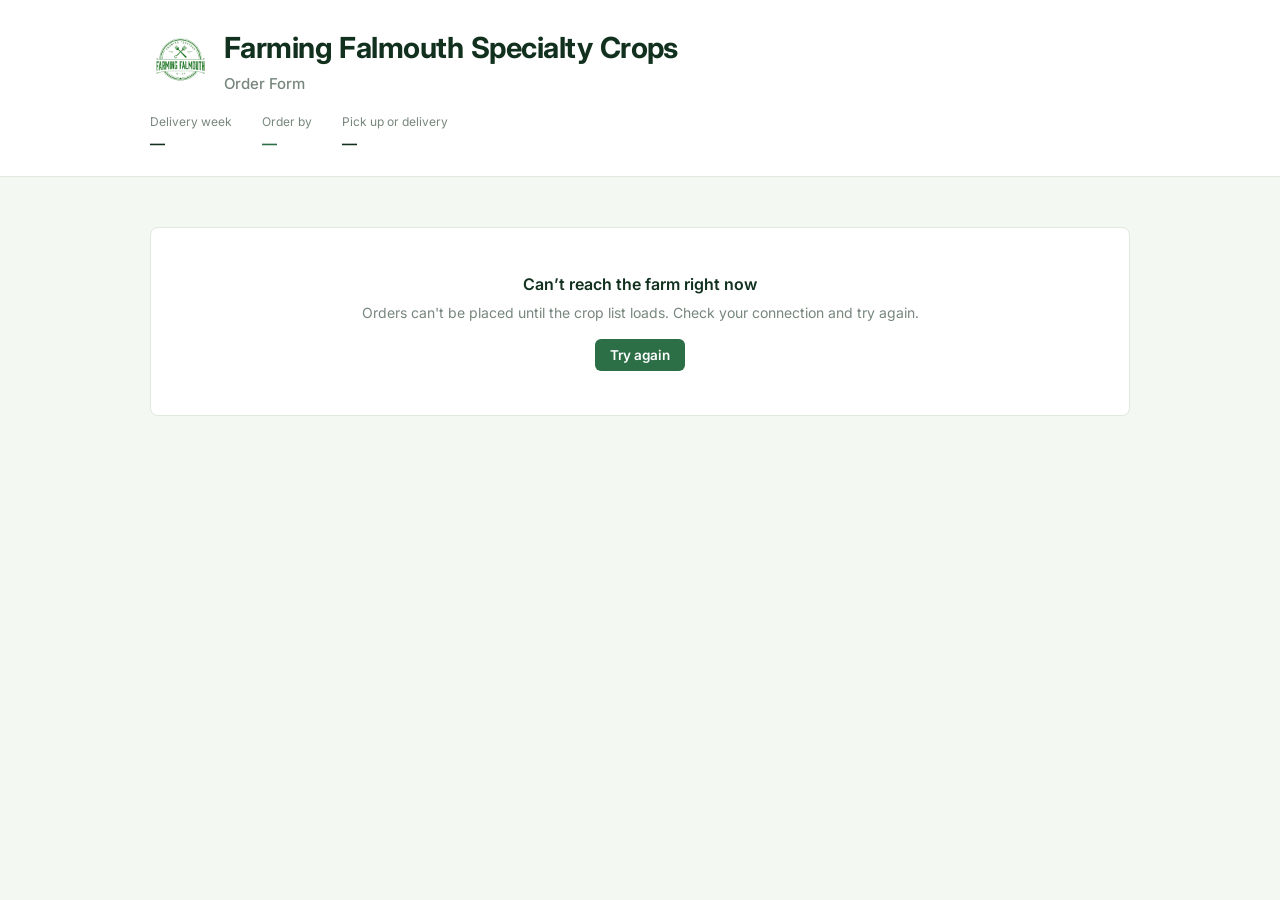
<file: index.html>
<!DOCTYPE html>
<html lang="en">
<head>
<meta charset="utf-8">
<meta name="viewport" content="width=device-width, initial-scale=1">
<title>Order Form — Farming Falmouth Specialty Crops</title>
<link rel="preconnect" href="https://fonts.googleapis.com">
<link rel="preconnect" href="https://fonts.gstatic.com" crossorigin>
<link href="https://fonts.googleapis.com/css2?family=Inter:wght@400;500;600;700&display=swap" rel="stylesheet">
<link rel="icon" type="image/png" href="public/favicon.png">
<link rel="stylesheet" href="assets/app.css">
</head>
<body>
<header class="top">
  <div class="in">
    <div class="brand">
      <img src="public/FF-logo.png" alt="" class="logo">
      <div><h1>Farming Falmouth Specialty Crops</h1><p class="page-sub">Order Form</p></div>
    </div>
    <div class="dates">
      <div class="date"><span class="lab">Delivery week</span><b id="dWeek">&mdash;</b></div>
      <div class="date flag"><span class="lab" id="labOrder">Order by</span><b id="dOrder">&mdash;</b></div>
      <div class="date"><span class="lab" id="labDeliver">Pick up or delivery</span><b id="dDeliver">&mdash;</b></div>
    </div>
  </div>
</header>
<main id="view"><div class="empty">Loading this week&rsquo;s list&hellip;</div></main>
<script>const MODE = "restaurant";</script>
<script src="assets/config.js"></script>
<script src="assets/app.js"></script>
</body>
</html>
</file>
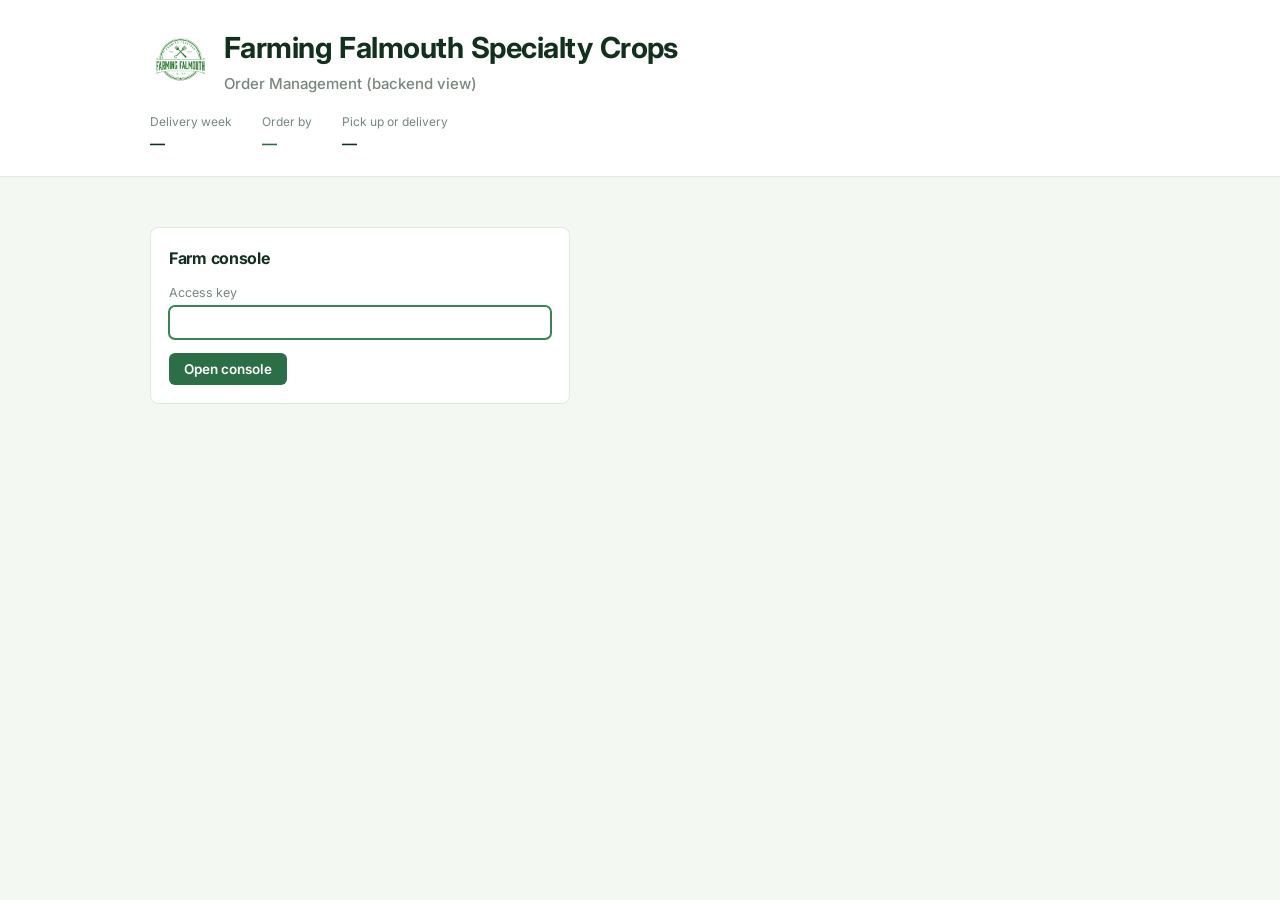
<file: admin.html>
<!DOCTYPE html>
<html lang="en">
<head>
<meta charset="utf-8">
<meta name="viewport" content="width=device-width, initial-scale=1">
<title>Order Management — Farming Falmouth Specialty Crops</title>
<link rel="preconnect" href="https://fonts.googleapis.com">
<link rel="preconnect" href="https://fonts.gstatic.com" crossorigin>
<link href="https://fonts.googleapis.com/css2?family=Inter:wght@400;500;600;700&display=swap" rel="stylesheet">
<link rel="icon" type="image/png" href="public/favicon.png">
<link rel="stylesheet" href="assets/app.css">
</head>
<body>
<header class="top">
  <div class="in">
    <div class="brand">
      <img src="public/FF-logo.png" alt="" class="logo">
      <div><h1>Farming Falmouth Specialty Crops</h1><p class="page-sub">Order Management (backend view)</p></div>
    </div>
    <div class="dates">
      <div class="date"><span class="lab">Delivery week</span><b id="dWeek">&mdash;</b></div>
      <div class="date flag"><span class="lab" id="labOrder">Order by</span><b id="dOrder">&mdash;</b></div>
      <div class="date"><span class="lab" id="labDeliver">Pick up or delivery</span><b id="dDeliver">&mdash;</b></div>
    </div>
  </div>
  <nav class="tabs" id="tabs" role="tablist">
    <button role="tab" data-tab="settings" aria-selected="true">This week's offerings</button>
    <button role="tab" data-tab="form" aria-selected="false">Order form preview</button>
    <button role="tab" data-tab="summary" aria-selected="false">Weekly summary</button>
  </nav>
</header>
<main id="view"><div class="empty">Loading&hellip;</div></main>
<script>const MODE = "admin";</script>
<script src="assets/config.js"></script>
<script src="assets/app.js"></script>
</body>
</html>
</file>
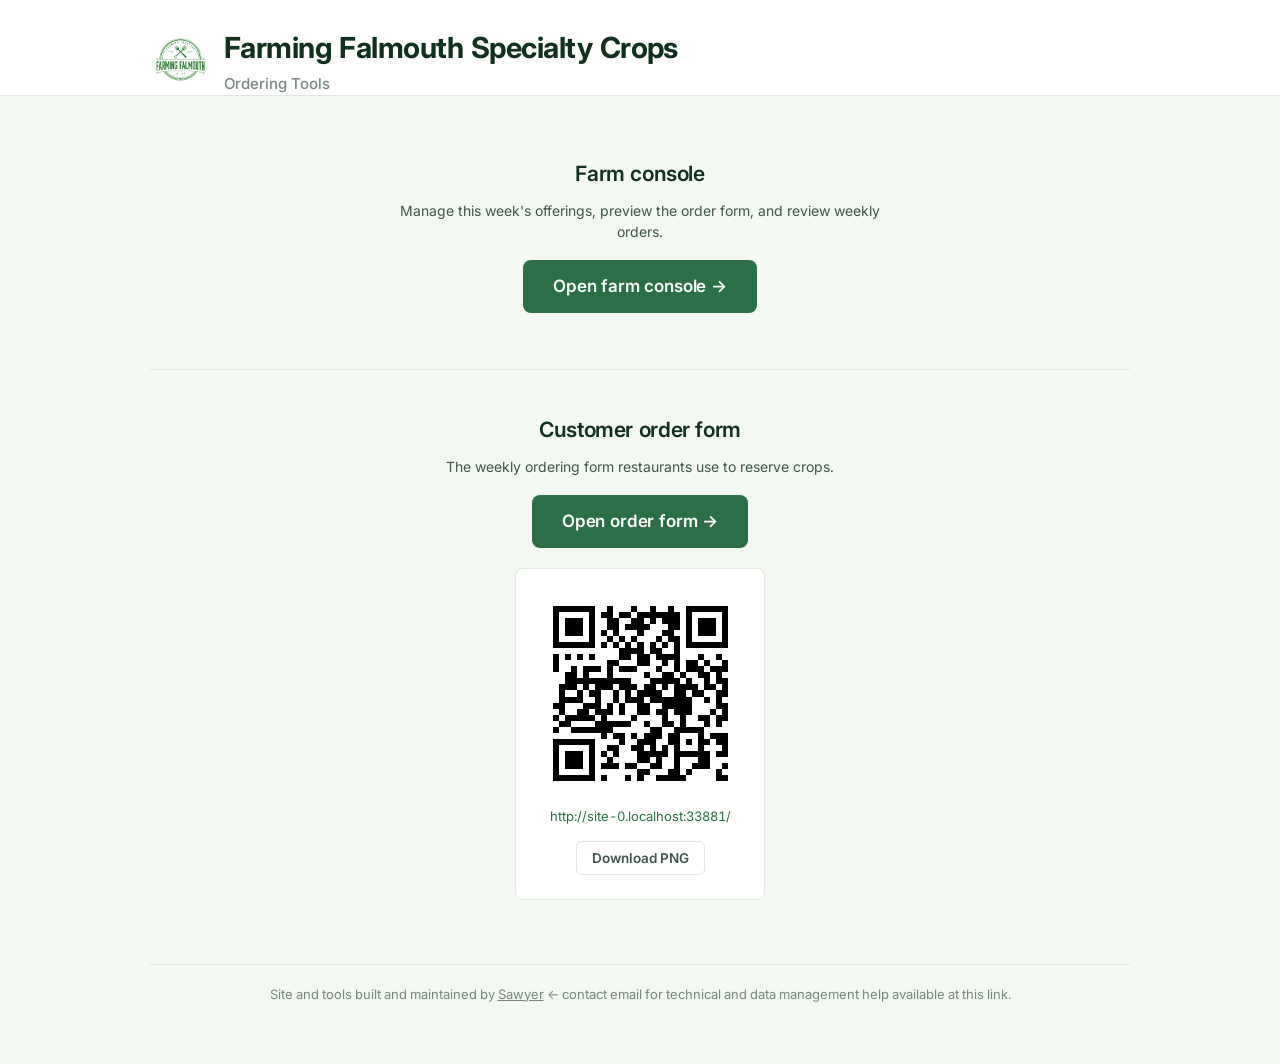
<file: home.html>
<!DOCTYPE html>
<html lang="en">
<head>
<meta charset="utf-8">
<meta name="viewport" content="width=device-width, initial-scale=1">
<meta name="theme-color" content="#2C6E45">
<title>Farming Falmouth Specialty Crops Ordering Tools</title>
<link rel="preconnect" href="https://fonts.googleapis.com">
<link rel="preconnect" href="https://fonts.gstatic.com" crossorigin>
<link href="https://fonts.googleapis.com/css2?family=Inter:wght@400;500;600;700&display=swap" rel="stylesheet">
<link rel="icon" type="image/png" href="public/favicon.png">
<link rel="manifest" href="manifest.json">
<link rel="apple-touch-icon" href="public/apple-touch-icon.png">
<link rel="stylesheet" href="assets/app.css">
<style>
.home-primary{margin:36px 0 0}
.home-section-title{font-size:21px;font-weight:600;color:var(--ink);margin:0 0 10px;letter-spacing:-.018em}
.home-console-link,.home-order-link{display:inline-block;background:var(--g700);color:var(--on-accent);font-size:17px;font-weight:600;padding:14px 30px;border-radius:var(--r);text-decoration:none;letter-spacing:-.01em}
.home-console-link:hover,.home-order-link:hover{background:var(--g600)}
.home-desc{font-size:14px;color:var(--body);margin:0 auto 18px;max-width:54ch;text-align:center}
.home-handout{margin-top:56px;padding-top:44px;border-top:1px solid var(--line)}
.home-qr-card{display:inline-flex;flex-direction:column;align-items:center;gap:14px;background:var(--card);border:1px solid var(--line);border-radius:var(--r);padding:24px;margin-top:20px}
.home-order-url{margin:0;font-size:13px;color:var(--body);word-break:break-all;max-width:260px;text-align:center}
.home-order-url a{color:var(--g700);text-decoration:none}
.home-order-url a:hover{text-decoration:underline}
.home-center{display:flex;flex-direction:column;align-items:center}
.home-footer{margin-top:64px;padding-top:20px;border-top:1px solid var(--line);font-size:13px;color:var(--muted);text-align:center}
.home-footer a{color:var(--muted)}
</style>
</head>
<body>
<header class="top">
  <div class="in">
    <div class="brand">
      <img src="public/FF-logo.png" alt="" class="logo">
      <div><h1>Farming Falmouth Specialty Crops</h1><p class="page-sub">Ordering Tools</p></div>
    </div>
  </div>
</header>
<main style="padding-bottom:60px">
  <div class="home-primary home-center">
    <h2 class="home-section-title">Farm console</h2>
    <p class="home-desc">Manage this week's offerings, preview the order form, and review weekly orders.</p>
    <a class="home-console-link" href="admin.html">Open farm console →</a>
  </div>

  <div class="home-handout home-center">
    <h2 class="home-section-title">Customer order form</h2>
    <p class="home-desc">The weekly ordering form restaurants use to reserve crops.</p>
    <a class="home-order-link" id="orderLink" href="./">Open order form →</a>
    <div class="home-qr-card">
      <canvas id="qrCanvas" width="200" height="200"
        aria-label="QR code for the customer order form">
        QR code for the customer order form — use the URL below to share the link.
      </canvas>
      <div id="qrErr" class="notice warn" style="display:none;margin:0;max-width:220px;text-align:center;font-size:13px">
        QR code couldn't load — use the link above.
      </div>
      <p class="home-order-url"><a id="orderUrl" href="./">Loading…</a></p>
      <button class="btn ghost" id="qrDownload">Download PNG</button>
      <div id="qrDlErr" class="notice warn" style="display:none;margin:0;max-width:220px;text-align:center;font-size:13px">
        Download failed — use the link above to copy the URL instead.
      </div>
    </div>
  </div>

  <footer class="home-footer">
    Site and tools built and maintained by <a href="mailto:sawyer@farmingfalmouth.org">Sawyer</a> <- contact email for technical and data management help available at this link.
  </footer>
</main>

<!-- Set the order URL and register the service worker before touching the QR
     library, so a library failure can't prevent either from working. -->
<script>
  var orderUrl = new URL('./', location.href).href;
  var link = document.getElementById('orderLink');
  link.href = orderUrl;
  var urlText = document.getElementById('orderUrl');
  urlText.href = orderUrl;
  urlText.textContent = orderUrl;

  if ('serviceWorker' in navigator) {
    navigator.serviceWorker.register('sw.js').catch(function() {});
  }

  function showQrError() {
    document.getElementById('qrCanvas').style.display = 'none';
    document.getElementById('qrErr').style.display = '';
    var btn = document.getElementById('qrDownload');
    btn.disabled = true;
    btn.textContent = 'Download unavailable';
  }
</script>

<script src="assets/qrcode.min.js" onerror="showQrError()"></script>

<script>
  if (typeof QRCode === 'undefined') {
    showQrError();
  } else {
    try {
      QRCode.toCanvas(document.getElementById('qrCanvas'), orderUrl, { width: 200, margin: 2 })
        .catch(showQrError);
    } catch (e) {
      showQrError();
    }

    document.getElementById('qrDownload').onclick = function() {
      document.getElementById('qrDlErr').style.display = 'none';
      try {
        QRCode.toDataURL(orderUrl, { width: 1200, margin: 4 }, function(err, dataUrl) {
          if (err) { document.getElementById('qrDlErr').style.display = ''; return; }
          var a = document.createElement('a');
          a.href = dataUrl;
          a.download = 'farming-falmouth-order-form.png';
          a.click();
        });
      } catch (e) {
        document.getElementById('qrDlErr').style.display = '';
      }
    };
  }
</script>
</body>
</html>
</file>
<file: assets/app.css>
:root{
  --bg:#F4F8F2;
  --card:#FFFFFF;
  --ink:#12301E;
  --body:#41544A;
  --muted:#77877D;
  --line:#DFE9DC;
  --line-soft:#EDF3EB;
  --g700:#2C6E45;
  --g600:#378554;
  --g100:#E3F0E4;
  --g050:#F0F7EF;
  --warn:#9A5B12;
  --warn-bg:#FBF1E2;
  --stop:#9E3B24;
  --stop-bg:#FBEDE9;
  --on-accent:#FFFFFF;
  --r:8px;
}
@media (prefers-color-scheme:dark){
  :root:not([data-theme="light"]){
    --bg:#0E1610; --card:#161F19; --ink:#E7F0E7; --body:#B4C4B8; --muted:#8A9B8F;
    --line:#28352B; --line-soft:#1E2A21; --g700:#6FBF8C; --g600:#63B180;
    --g100:#1E3325; --g050:#18261C; --warn:#D9A25E; --warn-bg:#2B2216;
    --stop:#E08469; --stop-bg:#2E1E19; --on-accent:#0E1610;
  }
}
:root[data-theme="dark"]{
  --bg:#0E1610; --card:#161F19; --ink:#E7F0E7; --body:#B4C4B8; --muted:#8A9B8F;
  --line:#28352B; --line-soft:#1E2A21; --g700:#6FBF8C; --g600:#63B180;
  --g100:#1E3325; --g050:#18261C; --warn:#D9A25E; --warn-bg:#2B2216;
  --stop:#E08469; --stop-bg:#2E1E19; --on-accent:#0E1610;
}
*{box-sizing:border-box}
html{-webkit-text-size-adjust:100%}
body{
  margin:0;background:var(--bg);color:var(--ink);
  font-family:Inter,-apple-system,BlinkMacSystemFont,"Segoe UI",sans-serif;
  font-size:15px;line-height:1.5;font-variant-numeric:tabular-nums;
  -webkit-font-smoothing:antialiased;
}
button,input,select,textarea{font-family:inherit}
h1,h2,h3{margin:0;letter-spacing:-.018em}

/* ============ masthead ============ */
.top{background:var(--card);border-bottom:1px solid var(--line)}
.top .in{max-width:1020px;margin:0 auto;padding:26px 20px 0}
.top h1{font-size:clamp(21px,3.6vw,29px);font-weight:700}
.brand{display:flex;align-items:center;gap:14px}
.logo{height:50px;width:auto;flex:none}
.page-sub{margin:3px 0 0;font-size:15px;font-weight:500;color:var(--muted)}
.dates{display:flex;flex-wrap:wrap;gap:30px;margin:18px 0 0;padding-bottom:20px}
.date .lab{display:block;font-size:12px;color:var(--muted);margin-bottom:2px}
.date b{font-size:15px;font-weight:600}
.date.flag b{color:var(--g700)}

/* tabs */
.tabs{max-width:1020px;margin:0 auto;padding:0 20px;display:flex;gap:2px}
.tabs button{
  border:0;background:transparent;color:var(--body);cursor:pointer;
  font-size:14px;font-weight:500;padding:11px 14px;border-bottom:2px solid transparent;
  margin-bottom:-1px;
}
.tabs button:hover{color:var(--ink)}
.tabs button[aria-selected="true"]{color:var(--g700);font-weight:600;border-bottom-color:var(--g700)}
.tabs button:focus-visible{outline:2px solid var(--g600);outline-offset:-3px;border-radius:4px}

/* ============ layout ============ */
main{max-width:1020px;margin:0 auto;padding:26px 20px 140px}
.lede{color:var(--body);font-size:14px;margin:0 0 22px;max-width:64ch}

.section{margin-bottom:26px}
.section-head{display:flex;align-items:baseline;gap:12px;margin-bottom:10px}
.section-head h2{font-size:16px;font-weight:600}
.count{font-size:13px;color:var(--muted)}
.panel{background:var(--card);border:1px solid var(--line);border-radius:var(--r);overflow:hidden}

/* farmer rows */
.frow{
  display:grid;grid-template-columns:220px 1fr 116px 104px 152px;
  gap:14px;align-items:center;padding:12px 16px;border-bottom:1px solid var(--line-soft);
}
.frow-head{
  display:grid;grid-template-columns:220px 1fr 116px 104px 152px;
  gap:14px;padding:7px 16px;border-bottom:1px solid var(--line-soft);
  font-size:11.5px;font-weight:600;color:var(--muted);background:var(--card);
}
.frow:last-of-type{border-bottom:0}
.frow.on{background:var(--g050)}
.cropname{font-weight:600;font-size:15px}
.frow.off .cropname{color:var(--muted);font-weight:500}

.toggle{
  display:inline-flex;align-items:center;gap:8px;width:100%;
  border:1px solid var(--line);background:var(--card);color:var(--muted);
  padding:8px 12px;border-radius:99px;cursor:pointer;font-size:13px;font-weight:600;
  text-align:left;
}
.toggle .dot{
  width:17px;height:17px;border-radius:50%;border:1.5px solid var(--line);flex:none;
  display:grid;place-items:center;font-size:11px;color:transparent;line-height:1;
}
.toggle[aria-pressed="true"]{background:var(--g700);border-color:var(--g700);color:var(--on-accent)}
.toggle[aria-pressed="true"] .dot{background:var(--on-accent);border-color:var(--on-accent);color:var(--g700)}
.toggle:focus-visible{outline:2px solid var(--g600);outline-offset:2px}

.inp{
  width:100%;padding:7px 9px;font-size:14px;border:1px solid var(--line);
  border-radius:6px;background:var(--card);color:var(--ink);
}
.inp:focus{outline:2px solid var(--g600);outline-offset:-1px;border-color:transparent}
.inp:disabled{opacity:.4;cursor:not-allowed}
.money{display:flex;align-items:center;gap:5px;color:var(--muted);font-size:14px}
.fieldlab{display:none}

.addbtn{
  display:block;width:100%;text-align:left;padding:12px 16px;border:0;
  background:var(--card);border-top:1px solid var(--line-soft);
  color:var(--g700);font-size:13.5px;font-weight:600;cursor:pointer
}
.addbtn:hover{background:var(--g050)}
.addbtn:focus-visible{outline:2px solid var(--g600);outline-offset:-3px}
.addform{padding:14px 16px;background:var(--g050);border-top:1px solid var(--line-soft);
  display:grid;grid-template-columns:1fr 116px 104px auto auto;gap:10px;align-items:end}
.addform label{display:block;font-size:12px;color:var(--muted);margin-bottom:4px}
.btn{
  border:0;border-radius:6px;padding:8px 15px;font-size:13.5px;font-weight:600;cursor:pointer;
  background:var(--g700);color:var(--on-accent)
}
.btn.ghost{background:transparent;color:var(--body);border:1px solid var(--line)}
.save-footer{display:flex;align-items:center;justify-content:space-between;gap:16px;margin-top:20px;padding:14px 0;border-top:1px solid var(--line)}
.savemsg{font-size:13px}
.savemsg.saving{color:var(--muted)}
.savemsg.ok{color:var(--g700)}
.savemsg.err{color:var(--stop)}
.btn:focus-visible{outline:2px solid var(--g600);outline-offset:2px}
.btn:disabled{opacity:.35;cursor:not-allowed}

/* chef rows */
.crow{
  display:grid;grid-template-columns:1fr 148px 96px 86px;gap:14px;align-items:center;
  padding:13px 16px;border-bottom:1px solid var(--line-soft)
}
.crow:last-child{border-bottom:0}
.crow .sub{font-size:13px;color:var(--muted);margin-top:2px}
.stock{font-size:12.5px;font-weight:600;color:var(--g700)}
.stock.low{color:var(--warn)}
.stock.out{color:var(--stop)}
.stock.any{color:var(--muted);font-weight:400}
.line{text-align:right;font-weight:600}
.line.zero{color:var(--muted);font-weight:400}
.crow.sold{opacity:.55}

/* order panel */
.orderbox{background:var(--card);border:1px solid var(--line);border-radius:var(--r);padding:18px;margin-top:24px}
.orderbox h2{font-size:16px;margin-bottom:14px}
.grid2{display:grid;grid-template-columns:1fr 1fr;gap:14px}
.f label{display:block;font-size:12.5px;color:var(--muted);margin-bottom:4px}
.f.wide{grid-column:1/-1}
textarea.inp{min-height:62px;resize:vertical}
.radio-group{display:flex;gap:20px;padding:7px 0}
.radio-label{display:flex;align-items:center;gap:7px;cursor:pointer;font-size:14px}
.radio-label input[type=radio]{accent-color:var(--g700);width:15px;height:15px;flex:none}
.check-label{display:flex;align-items:flex-start;gap:8px;cursor:pointer;font-size:13.5px;line-height:1.5;color:var(--body)}
.check-label input[type=checkbox]{accent-color:var(--g700);width:15px;height:15px;margin-top:2px;flex:none}
abbr.req{text-decoration:none;color:var(--stop);font-style:normal}
.ferr{color:var(--stop);font-size:12.5px;margin-top:3px;min-height:1.2em}
.pickup-info{font-size:13.5px;color:var(--body);line-height:1.55}
.pickup-info p{margin:0}
.pickup-info a{color:var(--g700)}
.preview-intro{border-left:3px solid var(--line);padding-left:14px;opacity:.65;margin-bottom:20px}
.preview-intro-label{font-size:11px;font-weight:600;text-transform:uppercase;letter-spacing:.06em;color:var(--muted);margin:0 0 8px!important}
.preview-note{font-size:12px;color:var(--muted);flex-basis:100%;text-align:right}
.intro-block{margin:0 0 24px}
.intro-block p{margin:0 0 10px;font-size:14px;color:var(--body)}
.intro-block p:last-child{margin-bottom:0}
.intro-block a{color:var(--g700)}
.pay-note{font-size:13.5px;color:var(--body);margin:0 0 16px}
.order-ref{font-size:13px;color:var(--muted);margin:8px 0 18px}

.stickybar{
  position:sticky;bottom:0;margin:22px -20px -140px;padding:14px 20px;
  background:var(--card);border-top:1px solid var(--line);
  display:flex;align-items:center;justify-content:space-between;gap:16px;flex-wrap:wrap
}
.stickybar .tot{font-size:22px;font-weight:700}
.stickybar .tot small{display:block;font-size:12.5px;font-weight:400;color:var(--muted)}
.btn.big{padding:12px 26px;font-size:15px}

/* orders table */
.toolbar{display:flex;gap:10px;align-items:center;flex-wrap:wrap;margin-bottom:14px}
.stat{background:var(--card);border:1px solid var(--line);border-radius:var(--r);padding:12px 16px}
.stat .lab{display:block;font-size:12px;color:var(--muted)}
.stat b{font-size:19px;font-weight:700}
.stats{display:flex;gap:12px;flex-wrap:wrap;margin-bottom:18px}
.scroll{overflow-x:auto;background:var(--card);border:1px solid var(--line);border-radius:var(--r)}
table{border-collapse:collapse;width:100%;font-size:13px;min-width:1100px}
th{text-align:left;font-weight:600;color:var(--muted);font-size:12px;padding:10px 14px;
   border-bottom:1px solid var(--line);white-space:nowrap;position:sticky;top:0;background:var(--card)}
td{padding:9px 14px;border-bottom:1px solid var(--line-soft);white-space:nowrap}
td.addr{white-space:normal;max-width:200px}
td.dim{color:var(--muted)}
.sumrow td{border-top:2px solid var(--line);background:var(--g050)}
.colsub{font-size:11px;font-weight:400;color:var(--muted);margin-top:2px}
.colsub.addr{white-space:normal;max-width:180px}
tbody tr:last-child td{border-bottom:0}
.num{text-align:right}

/* weekly summary — sticky left columns */
table.sum-tbl{border-collapse:separate;border-spacing:0;min-width:0}
.st-col{position:sticky;background:var(--card);z-index:1}
.sum-tbl thead .st-col{z-index:3}
.st-c0{left:0;width:52px;min-width:52px;max-width:52px}
.st-c1{left:52px;min-width:160px}
.st-c2{left:212px;min-width:140px}
.st-c3{left:352px;min-width:110px}
.st-c4{left:462px;min-width:90px;box-shadow:2px 0 5px -2px rgba(0,0,0,.12)}
.sum-row{cursor:pointer}
.sum-row:hover>td{background:var(--g050)}
.sum-row:hover>.st-col{background:var(--g050)}
.sumrow>.st-col{background:var(--g050)}
.sum-done>td{opacity:.65}
.chk-cell{text-align:center;cursor:default}
.expand-hint{font-size:11px;color:var(--g700);margin-top:2px}
/* expandable detail row */
.detail-row .detail-cell{padding:0;background:var(--g050)}
.detail-box{padding:16px 20px;display:flex;flex-wrap:wrap;gap:20px;align-items:flex-start}
.detail-dl{margin:0;display:grid;grid-template-columns:auto 1fr;gap:3px 14px;font-size:13px;align-content:start}
.detail-dl dt{color:var(--muted);font-weight:500;white-space:nowrap}
.detail-dl dd{margin:0;word-break:break-word}
.detail-dl a{color:var(--g700)}
.detail-notes{flex:1;min-width:220px}
.detail-lab{display:block;font-size:12px;color:var(--muted);margin-bottom:4px;font-weight:500}

.empty{padding:44px 20px;text-align:center;color:var(--muted);font-size:14px}
.empty b{display:block;color:var(--ink);font-size:16px;font-weight:600;margin-bottom:5px}
.notice{padding:11px 14px;border-radius:6px;font-size:13.5px;margin-bottom:18px}
.notice.warn{background:var(--warn-bg);color:var(--warn)}
.notice.err{background:var(--stop-bg);color:var(--stop)}
.done{background:var(--card);border:1px solid var(--line);border-radius:var(--r);
  padding:40px 24px;text-align:center}
.done b{display:block;font-size:20px;font-weight:700;margin-bottom:6px}
.done p{color:var(--body);margin:0 0 18px}

/* ============ offline banner ============ */
.offline-banner{background:var(--warn-bg);color:var(--warn);border-bottom:1px solid var(--warn);padding:10px 20px;display:flex;align-items:center;justify-content:space-between;gap:16px;font-size:14px;font-weight:500}
.offline-dismiss{background:none;border:none;cursor:pointer;color:var(--warn);font-size:18px;line-height:1;padding:0 4px;flex-shrink:0}
.offline-dismiss:hover{opacity:.7}

@media (max-width:820px){
  .frow{grid-template-columns:1fr 1fr;row-gap:10px;padding:14px 16px}
  .frow-head{display:none}
  .frow .toggle{grid-column:1/-1}
  .frow .cropname-cell{grid-column:1/-1}
  .fieldlab{display:block;font-size:11.5px;color:var(--muted);margin-bottom:3px}
  .addform{grid-template-columns:1fr 1fr}
  .addform .wide{grid-column:1/-1}
  .crow{grid-template-columns:1fr 92px;row-gap:8px}
  .crow .stockcell{grid-column:1;font-size:12px}
  .crow .line{grid-column:2;text-align:right}
  .grid2{grid-template-columns:1fr}
  .dates{gap:20px}
}
@media (prefers-reduced-motion:reduce){*{transition:none!important}}
</file>
